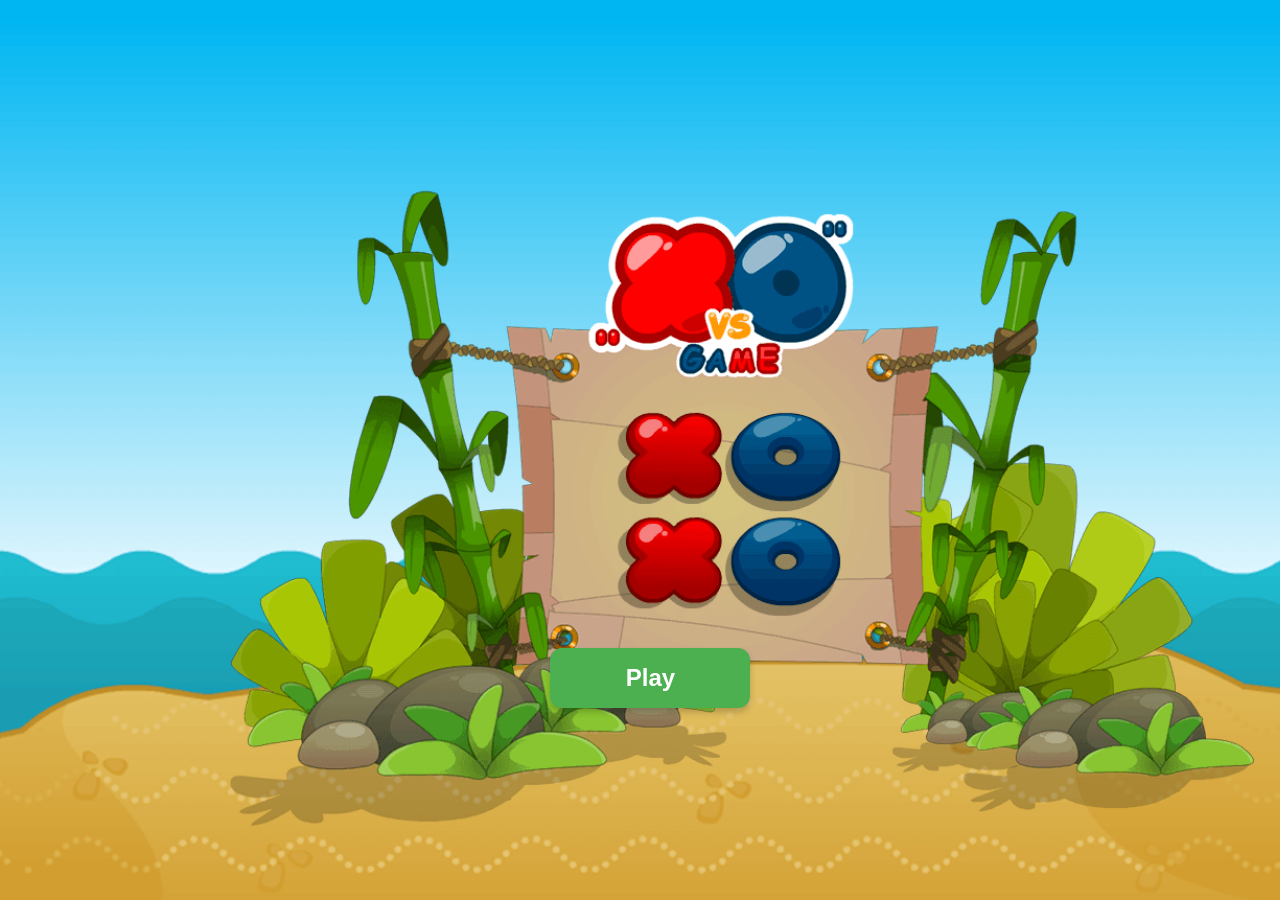
<file: js/caro/index.html>
<!DOCTYPE html>
<html lang="en">

<head>
    <meta charset="UTF-8">
    <meta name="viewport" content="width=device-width, initial-scale=1.0">
    <title>Caro</title>
    <link rel="icon" type="image/x-icon" href="./img/avatar caro.png">
    <link rel="stylesheet" href="css/style.css">
</head>

<body>
    <div class="img-caro">
        <img src="./img/avatar caro.png" alt="image" class="img-background">

        <div class="button-play">
            <button id="play">Play</button>
        </div>
    </div>

</body>

<script>
    document.getElementById('play').addEventListener('click', function () {
        localStorage.setItem('audioShouldPlay', 'true'); // ✅ Lưu cờ phát nhạc
        window.location.href = 'choose_mode_game.html'; // Chuyển đến trang game
    });
</script>

</html>
</file>
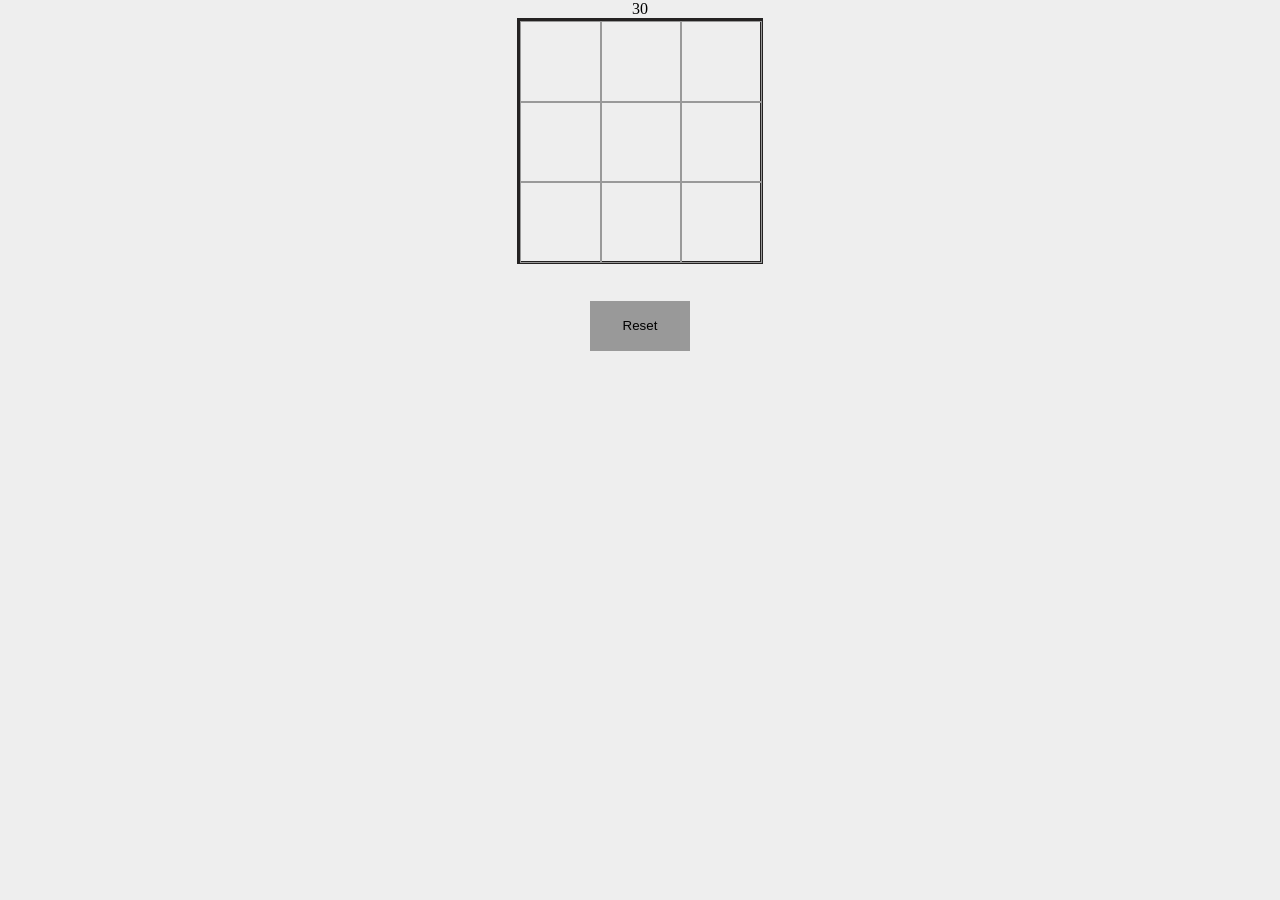
<file: js/caro/caro.html>
<!DOCTYPE html>
<html lang="en">

<head>
    <meta charset="UTF-8">
    <meta name="viewport" content="width=device-width, initial-scale=1.0">
    <title>Tic Tac Toe</title>
</head>
<link rel="stylesheet" href="css/style.css">
<style>
    html,
        body {
            background: linear-gradient(#e0f7fa);
        }
</style>
<body>
    <div class="wrap">
    <audio id="bg-sound" src="./audio/click.wav" preload="auto"></audio>

        <div id="timer">30</div>

        <div class="board" id="board"></div>
        <button id="reset">Reset</button>
    </div>

</body>
<script src="js/script.js"></script>
<script src="js/caro_sound_click.js"></script>

</html>
</file>
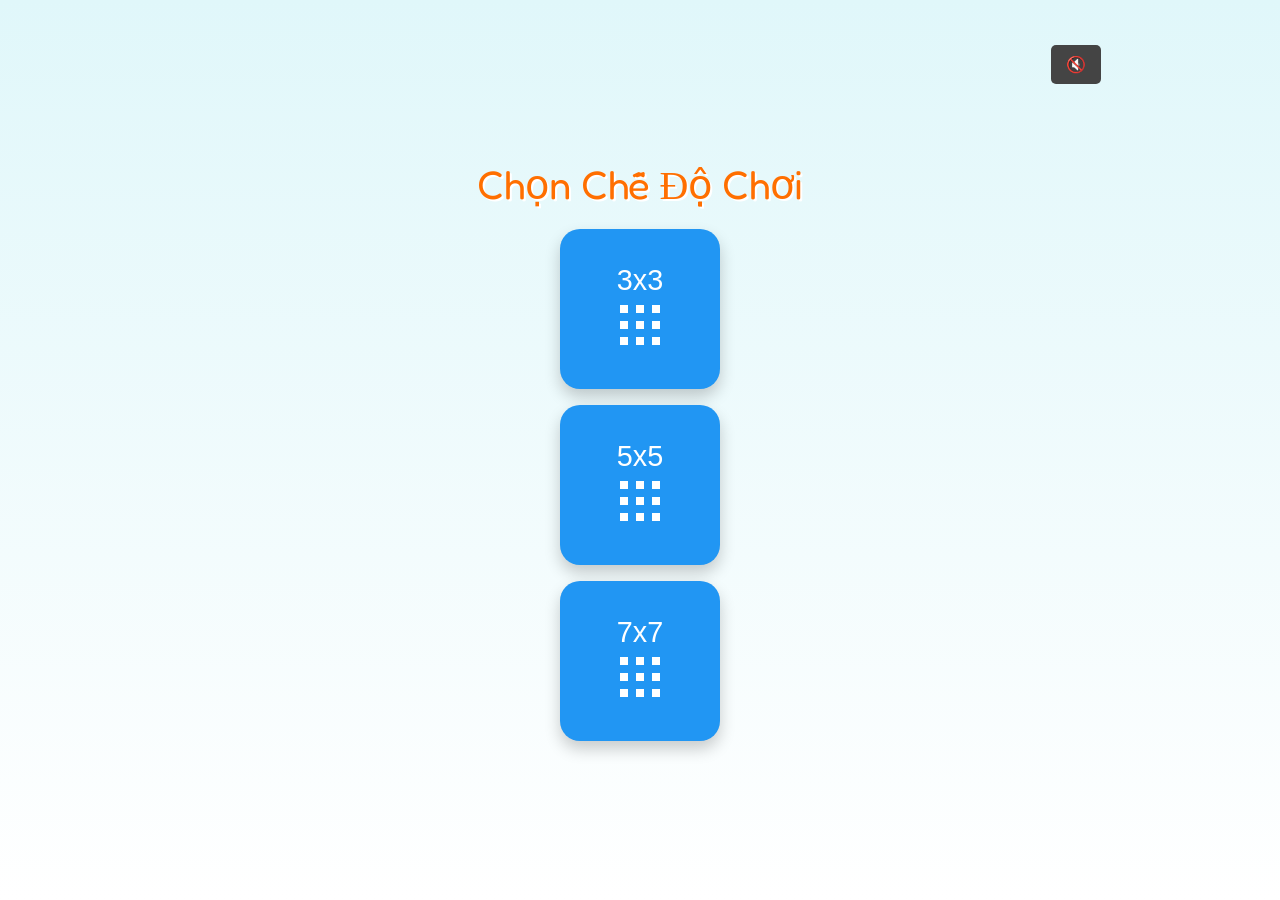
<file: js/caro/choose_mode_game.html>
<!DOCTYPE html>
<html lang="vi">

<head>
    <meta charset="UTF-8" />
    <meta name="viewport" content="width=device-width, initial-scale=1.0" />
    <title>Chọn Chế Độ Chơi</title>
    <link href="https://fonts.googleapis.com/css2?family=Fredoka+One&display=swap" rel="stylesheet" />
    <link rel="stylesheet" href="css/style.css">
    <style>
        * {
            box-sizing: border-box;
            margin: 0;
            padding: 0;
        }

        html,
        body {
            height: 100vh;
            overflow: hidden;
            /* Ẩn thanh cuộn */
            font-family: 'Fredoka One', cursive;
            background: linear-gradient(to bottom, #e0f7fa, #ffffff);
            display: flex;
            flex-direction: column;
            justify-content: center;
            align-items: center;
        }

        .title {
            font-size: 2.5rem;
            color: #ff6f00;
            text-shadow: 2px 2px #fff;
            margin-bottom: 20px;
        }

        .mode-container {
            display: flex;
            flex-direction: column;
            gap: 16px;
        }

        .mode-button {
            width: 160px;
            height: 160px;
            background-color: #2196f3;
            color: white;
            font-size: 1.8rem;
            border-radius: 20px;
            box-shadow: 0 8px 16px rgba(0, 0, 0, 0.2);
            border: none;
            cursor: pointer;
            transition: transform 0.2s, box-shadow 0.2s;
            display: flex;
            flex-direction: column;
            justify-content: center;
            align-items: center;
        }

        .mode-button:hover {
            transform: scale(1.05);
            box-shadow: 0 12px 20px rgba(0, 0, 0, 0.3);
            background-color: #1976d2;
        }

        .grid-icon {
            width: 48px;
            height: 48px;
            margin-top: 8px;
            background-image: url('data:image/svg+xml;utf8,\<svg xmlns="http://www.w3.org/2000/svg" width="48" height="48" viewBox="0 0 60 60">\<rect width="10" height="10" fill="white" x="0" y="0"/><rect width="10" height="10" fill="white" x="20" y="0"/><rect width="10" height="10" fill="white" x="40" y="0"/>\<rect width="10" height="10" fill="white" x="0" y="20"/><rect width="10" height="10" fill="white" x="20" y="20"/><rect width="10" height="10" fill="white" x="40" y="20"/>\<rect width="10" height="10" fill="white" x="0" y="40"/><rect width="10" height="10" fill="white" x="20" y="40"/><rect width="10" height="10" fill="white" x="40" y="40"/>\</svg>');
            background-size: cover;
            margin-left: 5%;
        }
    </style>
</head>

<body>
    <audio id="bg-music" src="./audio/intro.mp3" preload="auto" loop></audio>
    <!-- Nút điều khiển âm thanh -->
    <button id="mute-btn"></button>

    <div class="title">Chọn Chế Độ Chơi</div>
    <div class="mode-container">
        <button class="mode-button" onclick="selectMode(3)">3x3<div class="grid-icon"></div></button>
        <button class="mode-button" onclick="selectMode(5)">5x5<div class="grid-icon"></div></button>
        <button class="mode-button" onclick="selectMode(7)">7x7<div class="grid-icon"></div></button>
    </div>

    <script>
        function selectMode(size) {
            localStorage.setItem('boardSize', size);
            window.location.href = 'caro.html';
            localStorage.removeItem('audioShouldPlay');
        }
    </script>
<script src="js/caro_index.js"></script>

</body>

</html>
</file>
<file: js/caro/css/style.css>
body {
    display: flex;
    justify-content: center;
    align-items: center;
    /* height: 100vh; */
    margin: 0;
    background-color: #eee;
}

.board {
    display: grid;
    grid-template-columns: repeat(3, 80px);
    /* xác định số lượng cột và kích thước chiều rộng của từng cột trong lưới.
    repeat(3, 60px): nghĩa là lặp lại 3 lần, mỗi lần là 60px. */
    grid-template-rows: repeat(3, 80px);
    border: 3px solid #242222;
}

.square {
    width: 80px;
    height: 80px;
    border: 1px solid #999;
    cursor: pointer;
    font-size: 50px;
    font-weight: bold;
    text-align: center;
    display: flex;
    /* Sử dụng flexbox để căn giữa chữ */
    align-items: center;
    justify-content: center;
}

.square:hover,
#reset:hover {
    background-color: #ccc;
}

/* Style cho X */
.x-mark {
    color: #d32f2f;
}

.o-mark {
    color: #1976d2;
}

#reset {
    width: 100px;
    height: 50px;
    margin-top: 15%;
    background: #999;
    border: none;
    cursor: pointer;
}
.wrap {
    display: flex;
    justify-content: center;
    align-items: center;
    flex-direction: column;
}
/************************************************************/
.img-caro {
    width: 100%;
    height: 100vh; /* Chiều cao bằng màn hình */
    overflow: hidden;
}

.img-background {
    width: auto;
    height: 100%;
    object-fit: cover; /* Giúp ảnh che toàn bộ khung mà không bị méo */
    display: block;
    margin: 0 auto;
    position: relative;
}

.button-play {
    position: absolute;
    /* margin-top: 20px; */
    display: flex;
    justify-content: center;
    top: 72%;
    left: 43%;
}

#play {
    width: 200px;
    height: 60px;
    font-size: 24px;
    font-weight: bold;
    background-color: #4CAF50; /* Màu xanh lá cây */
    color: white;
    border: none;
    border-radius: 12px;
    cursor: pointer;
    box-shadow: 0 4px 6px rgba(0, 0, 0, 0.2);
    transition: background-color 0.3s ease, transform 0.2s ease;
}

#play:hover {
    background-color: #45a049;
    transform: scale(1.05);
}

#mute-btn {
    position: absolute;
    top: 5%;
    right: 14%;
    padding: 10px 15px;
    font-size: 16px;
    cursor: pointer;
    background-color: #444;
    color: white;
    border: none;
    border-radius: 5px;
}

#mute-btn:hover {
    background-color: #666;       /* Màu nền khi hover */
}
</file>
